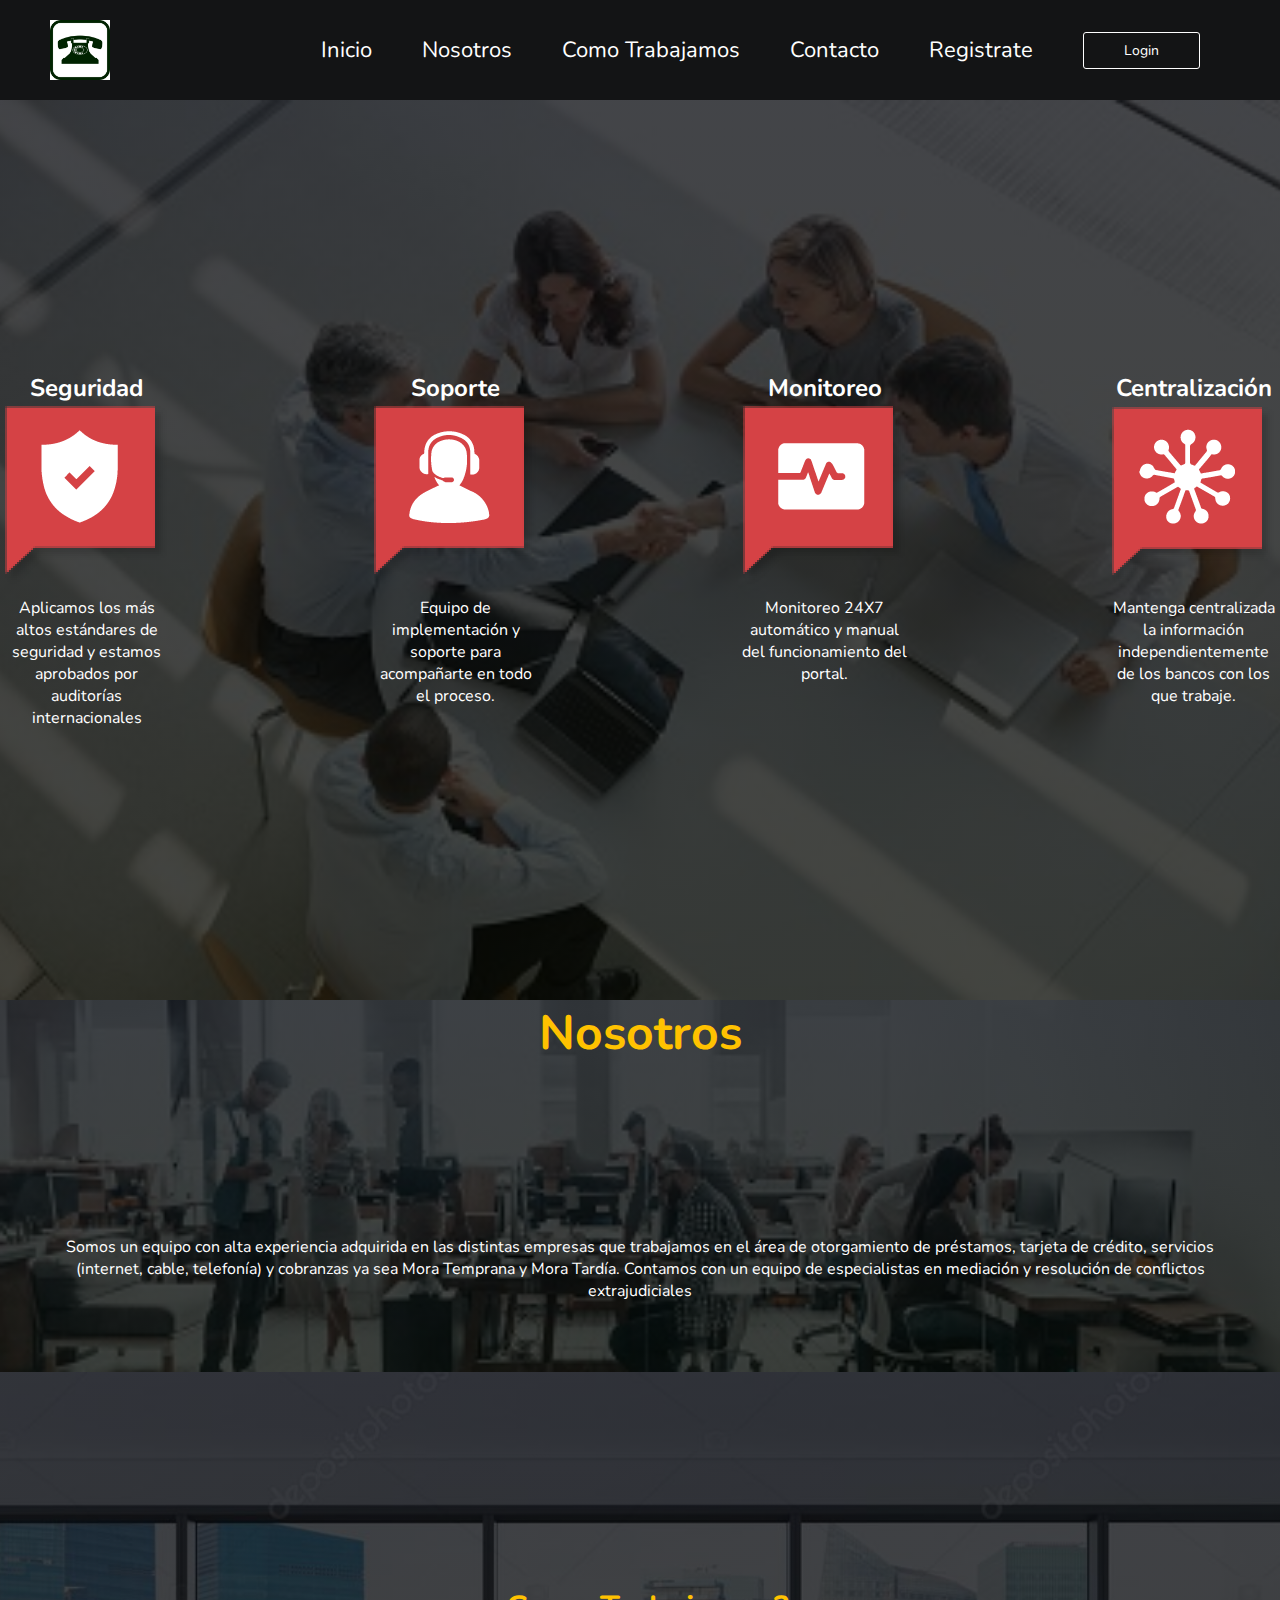
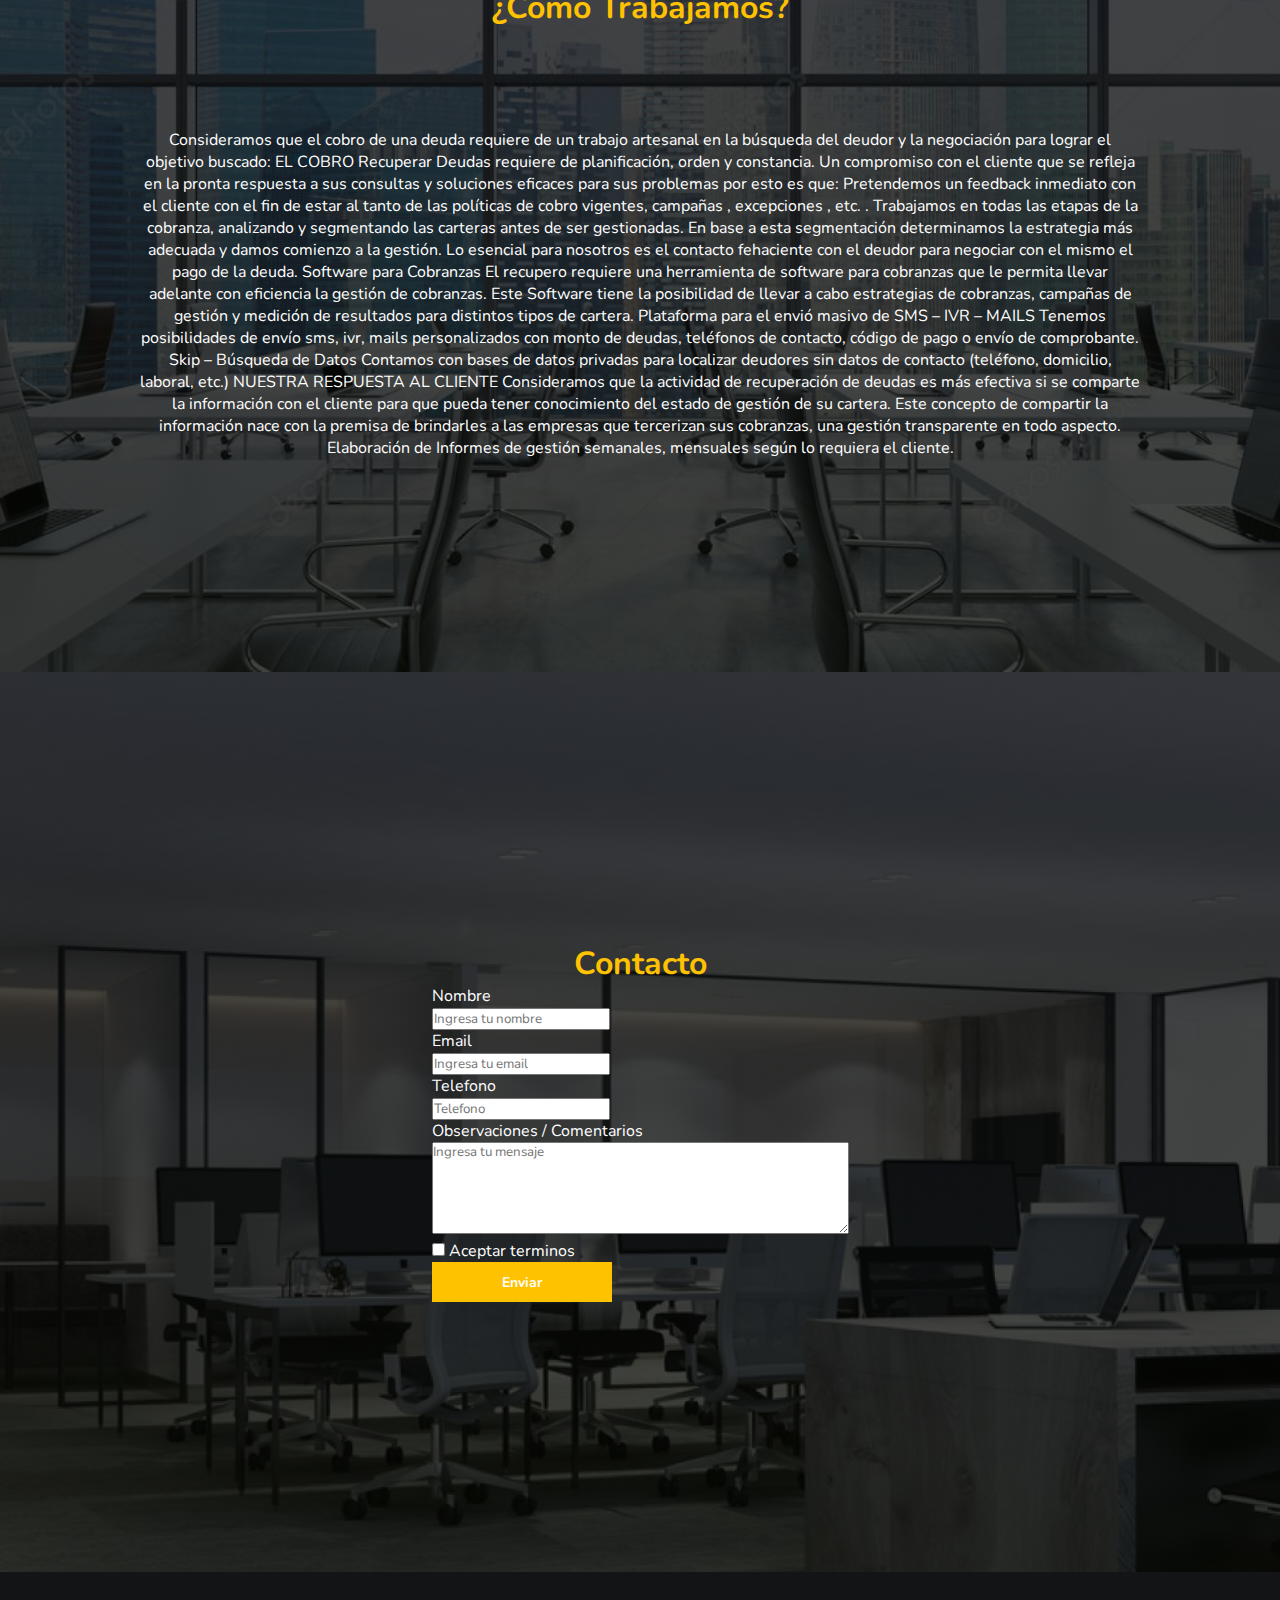
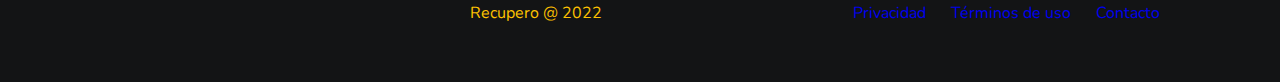
<file: index.html>
<!DOCTYPE html>
<html lang="en">
  <head>
    <meta charset="UTF-8" />
    <meta http-equiv="X-UA-Compatible" content="IE=edge" />
    <meta name="viewport" content="width=device-width, initial-scale=1.0" />
    <title>RECUPERO</title>
    <link
      rel="stylesheet"
      href="https://cdnjs.cloudflare.com/ajax/libs/font-awesome/6.1.1/css/all.min.css"
      integrity="sha512-KfkfwYDsLkIlwQp6LFnl8zNdLGxu9YAA1QvwINks4PhcElQSvqcyVLLD9aMhXd13uQjoXtEKNosOWaZqXgel0g=="
      crossorigin="anonymous"
      referrerpolicy="no-referrer"
    />
    <link rel="stylesheet" href="styles.css" />
  </head>
  <body>

    <!-- header -->
    <div class="section-container">
      <header class="header">
        <div class="logo-container">
          <img src="img/logo2.png" alt="Logo de recupero" />
        </div>
        <nav class="navbar">
          <label for="toggle-menu"><i class="fas fa-bars"></i></label>
          <input type="checkbox" id="toggle-menu" />
          <ul class="navbar-list">
            <li><a href="#inicio">Inicio</a></li>
            <li><a href="#nosotros">Nosotros</a></li>
            <li><a href="#trabajamos">Como Trabajamos</a></li>
            <li><a href="#contacto">Contacto</a></li>
            <li><a href="./registro/registrate.html" target="_blank">Registrate</a></li>
            <li><a href="./login/login.html" target="_blank">Login</a></li>
          </ul>
        </nav>
      </header>
    </div>

    <!-- Inicio -->
    <div class="container-inicio">  
      <section class="section" id="inicio">      
        <div class="imagenes" id="img">
          <div class="img1">
          <h2>Seguridad</h2>
          <img src="./img/seguridad.png" alt="icono de seguridad">
          <p>Aplicamos los más altos estándares de seguridad y estamos aprobados por auditorías internacionales</p>  
        </div>
        <div class="img2">   
          <h2>Soporte</h2>
          <img src="./img/soporte.png" alt="icono de soporte">
          <p>Equipo de implementación y soporte para acompañarte en todo el proceso.</p>
        </div>
        <div class="3">
          <h2>Monitoreo</h2>
          <img src="./img/monitoreo.png" alt="icono de monitoreo">
          <p>Monitoreo 24X7 automático y manual del funcionamiento del portal.</p>
        </div>
        <div class="4">
          <h2>Centralización</h2>
          <img src="./img/centralizacion.png" alt="icono de centralizacion">
          <p>Mantenga centralizada la información independientemente de los bancos con los que trabaje.</p>
        </div>
        </div>
      </section>
    </div>

    <!-- Nosotros -->
    <div class="container-nosotros">
      <div class="section-title"><h2 >Nosotros</h2></div>
      <section class="section" id="nosotros">
        <p>Somos un equipo con alta experiencia adquirida en las distintas empresas que trabajamos en el área de otorgamiento de préstamos, tarjeta de crédito, servicios (internet, cable, telefonía) y cobranzas ya sea Mora Temprana y Mora Tardía.
          Contamos con un equipo de especialistas en mediación y resolución de conflictos extrajudiciales
          </p>
      </section>
    </div>

    <!-- trabajamos -->
    <div class="container-trabajamos">
      <section class="section" id="trabajamos">
        <div class="trabajamos">
          <h2 class="section-title">¿Como Trabajamos?</h2>
          <p>
            Consideramos que el cobro de una deuda requiere de un trabajo artesanal en la búsqueda del deudor y la negociación para lograr el objetivo buscado: EL COBRO
            Recuperar Deudas requiere de planificación, orden y constancia. Un compromiso con el cliente que se refleja en la pronta respuesta a sus consultas y soluciones eficaces para sus problemas por esto es que:
            Pretendemos un feedback inmediato con el cliente con el fin de estar al tanto de las políticas de cobro vigentes,  campañas , excepciones , etc. .
            Trabajamos en todas las etapas de la cobranza, analizando y segmentando las carteras antes de ser gestionadas. En base a esta segmentación determinamos la estrategia más adecuada y damos comienzo a la gestión.
            Lo esencial para nosotros es el contacto fehaciente con el deudor para negociar con el mismo el pago de la deuda.
            
            Software para Cobranzas
            El recupero  requiere una herramienta de software para cobranzas que le permita llevar adelante con eficiencia la gestión de cobranzas. Este Software tiene la posibilidad de llevar a cabo estrategias de cobranzas, campañas de gestión y medición de resultados para distintos tipos de cartera.
            Plataforma para el envió masivo de SMS – IVR – MAILS
            
            Tenemos posibilidades de envío  sms, ivr, mails personalizados con monto de deudas, teléfonos de contacto, código de pago o envío de comprobante.
            Skip – Búsqueda de Datos
            Contamos con bases de datos privadas para localizar deudores sin datos de contacto (teléfono, domicilio, laboral,  etc.)
            
            NUESTRA RESPUESTA AL CLIENTE
            
            Consideramos que la actividad de recuperación de deudas es más efectiva si se comparte la información con el cliente para que pueda tener conocimiento del estado de gestión de su cartera. Este concepto de compartir la información nace con la premisa de brindarles a las empresas que tercerizan sus cobranzas, una gestión transparente en todo aspecto.
            Elaboración de Informes de gestión semanales,  mensuales según lo requiera el cliente.
          </p>
      </section>
    </div>

    <!-- Contacto -->
    <div class="container-contacto">
      <section class="section" id="contacto">
        <div class="contacto">
          <h2 class="section-title">Contacto</h2>
          <form>

            <div>
              <label for="nombre">Nombre</label>
              <p></p>
              <input type="text" id="nombre" placeholder="Ingresa tu nombre" />
            </div>
            
            <div>
              <label for="email">Email</label>
              <p></p>
              <input type="email" placeholder="Ingresa tu email" id="email" />
            </div>
    
            <div>
              <label for="tel">Telefono</label>
              <p></p>
              <input type="tel" id="tel" placeholder="Telefono" />
            </div>

            <div>
              <label for="mensaje">Observaciones / Comentarios</label>
              <p></p>
              <textarea
                name="mensaje"
                id="mensaje"
                cols="50"
                rows="5"
                placeholder="Ingresa tu mensaje"
              ></textarea>
            </div>

            <div>
              <input type="checkbox" id="terminos" />
              <label for="terminos">Aceptar terminos</label>
            </div>
            <div>

              <button type="submit">Enviar</button>
            </div>
            </div>
          </form>
        </section>
      </div>

    <!-- footer -->
    <div class="contaiener-footer">
      <footer class="footer">   
        <div class="footer-redes">
          <div id="redes" class="redes">
            <a href="https://www.instagram.com/corradimaxi/" target="_blanck" alt="instagram"> <i class="fa-brands fa-instagram"></i></a>

            <div id="redes" class="redes">
              <a href="http://www.whatsapp.com" target="_blanck" alt="whatsapp"><i class="fa-brands fa-whatsapp"></i></a>     
            </div>

            <div id="redes" class="redes">
              <a href="https://www.facebook.com/maximiliano.corradi.3" alt="Facebook"
                target="_blanck"/> <i class="fab fa-facebook-f"></i></a>
            </div>
          </div>
          <p class="footer-copyright">Recupero @ 2022</p>          
          <div class="footer-terms">
            <a href="#">Privacidad</a>
            <a href="#">Términos de uso</a>
            <a href="#contacto">Contacto</a>
          </div> 
        </div>
      </footer>    
    </div>
  </body>
</html>

<!-- 
👉 Debe contener un navbar que navegue las diversas secciones de la web.
👉 Debe contener una portada alusiva a la temática de nuestra app.
👉 Una sección de imágenes.
👉 Una sección de contacto.
👉 Un footer.
👉 Una página para loguearse.
👉 Una página para registrarse.
👉 Ser responsive.
👉 Estar deployado en vercel. 
-->
</file>
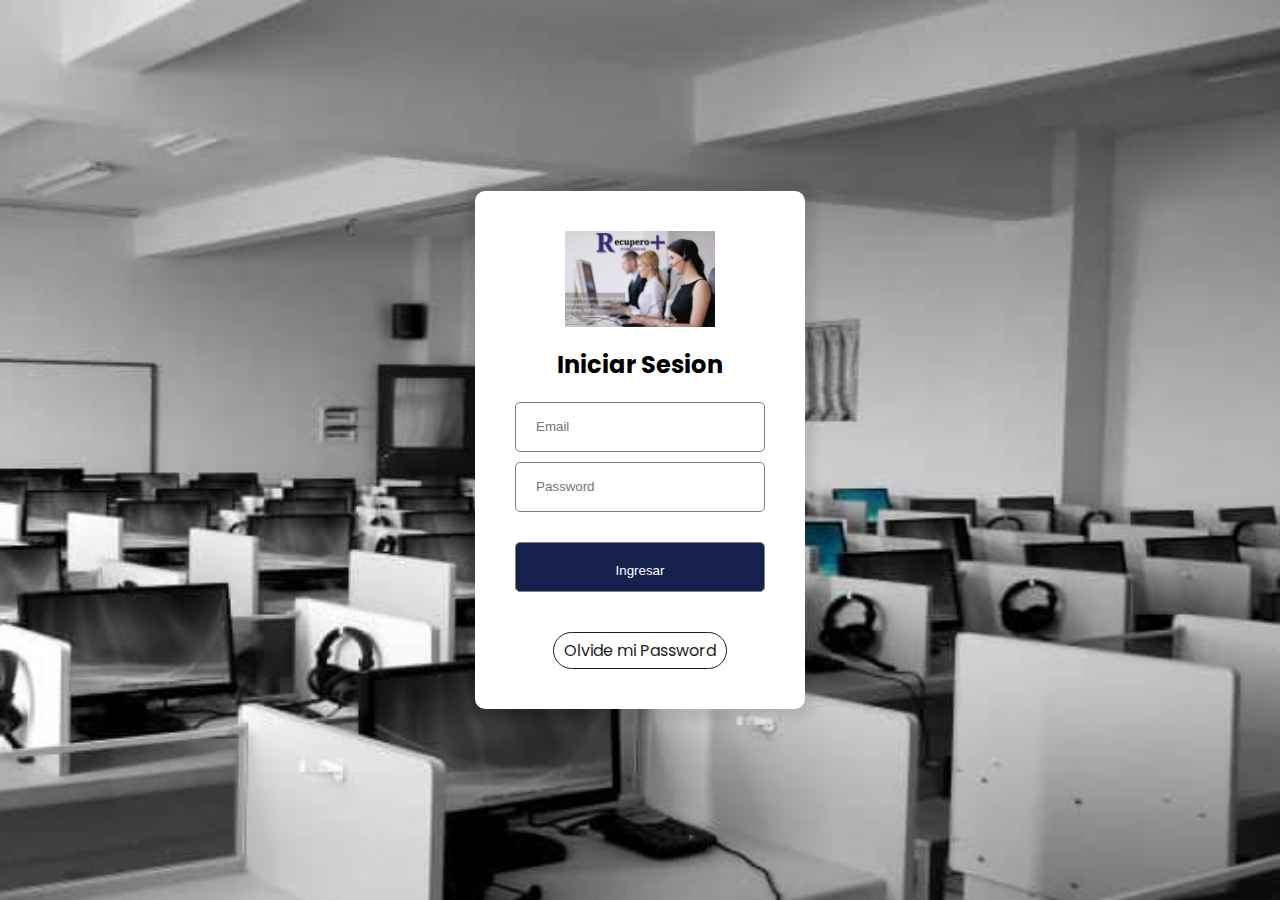
<file: login/login.html>
<!DOCTYPE html>
<html lang="en">
  <head>
    <meta charset="UTF-8" />
    <meta http-equiv="X-UA-Compatible" content="IE=edge" />
    <meta name="viewport" content="width=device-width, initial-scale=1.0" />
    <title>Login</title>
    <link rel="stylesheet" href="./style-login.css" />
  </head>
  <body>
    <div class="container">
      <div class="login">
        <img src="./img/recupero.jpg" alt="" />
        <h2>Iniciar Sesion</h2>
        <form>
          <input type="email" name="email" id="email" placeholder="Email" />
          <input
            type="password"
            placeholder="Password"
            name="password"
            id="password"
          />
          <input type="submit" value="Ingresar" class="btn" />
        </form>
        <a href="#">Olvide mi Password</a>
      </div>
    </div>
  </body>
</html>
</file>
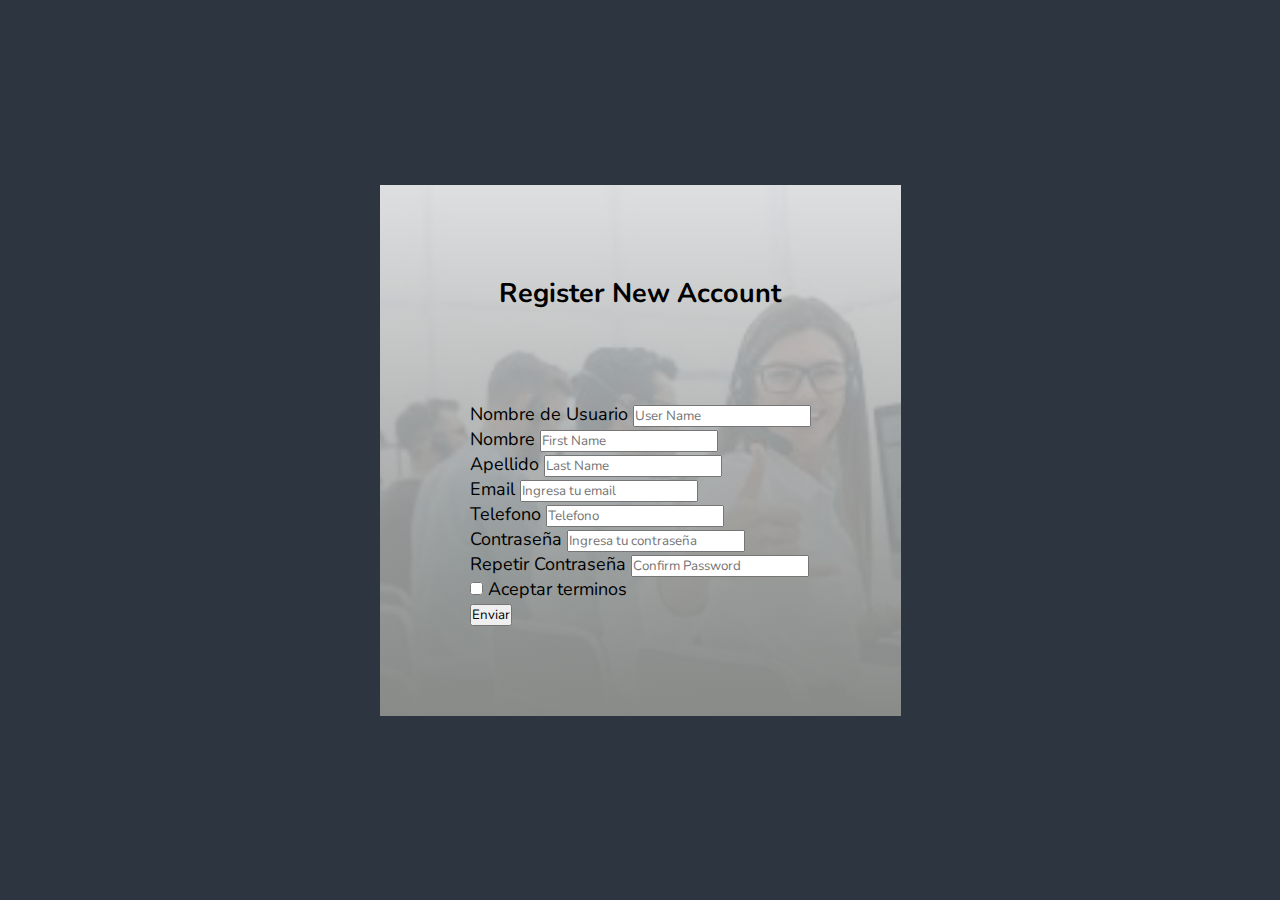
<file: registro/registrate.html>
<!DOCTYPE html>
<html lang="en">
  <head>
    <meta charset="UTF-8" />
    <meta http-equiv="X-UA-Compatible" content="IE=edge" />
    <meta name="viewport" content="width=device-width, initial-scale=1.0" />
    <link rel="stylesheet" href="./style-registro.css" />
    <title>Registro</title>
  </head>
  <body>

    <div class="container">
      <div class="formulario">      
    <h2>Register New Account</h2>

    <form>
      <div>
        <!-- Nombre de Usuario-->
        <label for="nombre">Nombre de Usuario</label>
        <input type="text" id="nombre" placeholder="User Name" />
      </div>

      <div>
        <!-- Nombre-->
        <label for="nombre">Nombre</label>
        <input type="text" id="nombre" placeholder="First Name" />
      </div>

      <div>
        <!-- Apellido-->
        <label for="nombre">Apellido</label>
        <input type="text" id="nombre" placeholder="Last Name" />
      </div>

      <div>
        <!-- Email -->
        <label for="email">Email</label>
        <input type="email" placeholder="Ingresa tu email" id="email" />
      </div>

      <div>
        <!-- Tel -->
        <label for="tel">Telefono</label>
        <input type="number" id="tel" placeholder="Telefono" />
      </div>

      <div>
        <!-- Password -->
        <label for="password">Contraseña</label>
        <input
          type="password"
          placeholder="Ingresa tu contraseña"
          id="password"
        />

      <div>
        <!-- Confirmar Password -->
        <label for="Password"> Repetir Contraseña</label>
        <input type="password" id="password" placeholder="Confirm Password" />
      </div>

      <div>
        <!-- Tipo checkbox -->
        <input type="checkbox" id="terminos" />
        <label for="terminos">Aceptar terminos</label>
      </div>

      <div>
        <button type="submit">Enviar</button>
      </div>
    </form>
  </div>
  </body>
</html>
</file>
<file: styles.css>
@import url("https://fonts.googleapis.com/css2?family=Nunito:wght@200;300;400;500;600;700&display=swap");

* {
  margin: 0;
  padding: 0;
  box-sizing: border-box;
  text-decoration: none;
  list-style: none;
  font-family: "Nunito", sans-serif;
}

html {
  scroll-behavior: smooth;
  scroll-padding-top: 100px; /*Tamaño del header*/
  background-color: var(--black);
}

body {
  width: 100%;
  color: white;
  background-color: var(--black);
}

:root {
  --yellow: #ffc200;
  --blue: #1907bd;
  --black: #131415;
  --grey: #2d3640;
}

.section-container {
  background-color: var(--grey);
}

.section {
  display: flex;
  justify-content: center;
  align-items: center;
  margin: 0 auto;
  padding: 70px 0px;
  width: 95%;
  max-width: 1300px;
}

button {
  background-color: var(--yellow);
  border: 0px solid black;
  outline: none;
  width: 180px;
  height: 40px;
  color: white;
  font-weight: 700;
  font-size: 14px;
  cursor: pointer;
  transition: all 0.4s linear;
}

button:hover {
  background-color: var(--yellow);
  transition: all 0.4s linear;
}

.section-title {
  font-weight: 700;
  font-size: 32px;
  color: #ffc200;
}

.section-p {
  font-size: 12px;
  font-weight: 300;
}

.section-p-small {
  font-size: 10px;
  font-weight: 300;
}


/*Header*/
.header-container {
  position: sticky;
  top: 0%;
  z-index: 9999;
}

.header {
  margin: 0 auto;
  max-width: 10000px;
  height: 100px;
  display: flex;
  justify-content: space-between;
  align-items: center;
  padding: 0px 80px 0px 50px;
  background-color: var(--black)
}

.logo-container {
  height: 100%;
  display: flex;
  align-items: center;
}

.logo-container img {
  height: 60%;
}

.navbar,
.navbar-list {
  display: flex;
  align-items: center;
  justify-content: center;
  gap: 50px;
}

.navbar i {
  font-size: 40px;
  color: white;
  cursor: pointer;
  display: none;
}

#toggle-menu {
  display: none;
}

.navbar a {
  color: white;
  font-size: 22px;
}

.navbar-list li:last-child > a {
  border: 1px solid white;
  font-size: 14px;
  padding: 8px 40px;
  border-radius: 3px;
  transition: all 0.3s linear;
}

.navbar-list li:last-child > a:hover {
  background-color: white;
  color: var(--grey);
  transition: all 0.3s linear;
  font-weight: 700;
}

@media (max-width: 992px) {
  .header {
    padding: 0px 50px 0px 10px;
  }
  .navbar i {
    display: block;
  }
  .navbar-list {
    position: absolute;
    background-color: var(--black);
    flex-direction: column;
    top: 100px;
    right: 0;
    width: 100%;
    height: calc(100vh - 100px);
    display: none;
    z-index: 9999;
  }

  #toggle-menu:checked + .navbar-list {
    display: flex;
  }
}


/* Inicio */

.container-inicio {
  display: flex;
  justify-content: center;
  align-items: center;
  height: 100vh;
  background: linear-gradient(rgba(5,7,12,0.75), rgba(5,7,1,0.75)), url(./img/reunion.jpg) no-repeat center/cover;
}

 .imagenes{
  display: flex;
  text-align: center;
  justify-content: center;
  gap: 200px;
  /*background: url(./img/reunion.jpg) no-repeat center;*/
  /*background-color: var(--blue);*/
 }


@media (max-width: 768px) {
  .imagenes{
    flex-direction: column;
    justify-content: center;
    height: auto;
    padding: 30px 0px;
    text-align: center;
    gap: 15px;
  }

  .container-inicio {
    flex-direction: column;
    justify-content: center;
    height: auto;
    padding: 30px 0px;
    text-align: center;
    gap: 15px;
  }
}


/*Nosotros*/

.container-nosotros {
  display: flex;
  flex-direction: column;
  text-align: center;
  justify-content: center;
  width: min(5000px,100%);
  gap: 100px;
  background: linear-gradient(rgba(5,7,12,0.75), rgba(5,7,1,0.75)), url(./img/reunion2.jpg) no-repeat center/cover;
}

#nosotros {
  display: flex;
  justify-content: center;
  flex-direction: column;
  gap: 100px;
 }

.section-title {
  text-align: center;
  width: 100%;
 
}

@media (max-width: 768px) {
  .container-nosotros{
    flex-direction: column;
    justify-content: center;
    height: auto;
    padding: 30px 0px;
    text-align: center;
    gap: 15px;
  }

  .nosotros{
    flex-direction: column;
    justify-content: center;
    height: auto;
    padding: 30px 0px;
    text-align: center;
    gap: 15px;
  }
}


/* Trabajamos*/

.container-trabajamos {
  display: flex;
  justify-content: center;
  align-items: center;
  height: 100vh;
  background: linear-gradient(rgba(5,7,12,0.75), rgba(5,7,1,0.75)), url(./img/reunion3.jpg) no-repeat center/cover;
}

.trabajamos{
  display: flex;
  flex-direction: column;
  text-align: center;
  justify-content: center;
  width: min(1000px,100%);
  gap: 100px;
}

.section-title {
  text-align: center;
  width: 100%;
}

@media (max-width: 576px) {
  .container-trabajamos{
    flex-direction: column;
    justify-content: center;
    height: auto;
    padding: 30px 0px;
    text-align: center;
    gap: 15px;
  }

  .trabajamos{
    flex-direction: column;
    justify-content: center;
    height: auto;
    padding: 30px 0px;
    text-align: center;
    gap: 15px;
  }
}


/* Contacto */

#contacto {
  flex-direction: column;
  width: min(800px, 100%);
  gap: 40px;
  /*background-color: var(--yellow);*/
}

.container-contacto {
  display: flex;
  justify-content: center;
  align-items: center;
  height: 100vh;
  background: linear-gradient(rgba(5,7,12,0.75), rgba(5,7,1,0.75)), url(./img/reunion4.jpg) no-repeat center/cover;
}

@media (max-width: 768px) {
  .contacto{
    justify-content: center;
    align-items: center;
  }
  .container-contacto {
    display: flex;
    flex-direction: column;
    justify-content: center;
    align-items: center;
    text-align: center;
  }
}


/* footer */

.footer-redes {
  display: flex;
  justify-content: space-around;
  max-width: 1300px;
  margin: 0 auto;
  flex-wrap: wrap;
  gap: 70px;
  padding: 30px;
  color: #ffc200;
  background-color: var(--black);
}

.redes{
  display: flex;
  flex-direction:row;
  justify-content: space-around;
  align-items:flex-start;
  font-size: 50px;
  min-height: 50px;
  max-width: 500px;
  gap: 50px;
}

.footer-social i:last-child {
  margin-left: 10px;
}

.footer-terms {
  display: flex;
  gap: 25px;
}

@media (max-width: 768px) {
  .footer {
    align-items: center;
    justify-content: center;
    gap: 20px;
  }

  .footer-redes {
    align-items: center;
    justify-content: center;
    gap: 20px;
  }

  .footer-terms {
    align-items: center;
    justify-content: center;
    text-align: center;
    gap: 20px;
  }
}
</file>
<file: login/style-login.css>
@import url("https://fonts.googleapis.com/css2?family=Poppins:wght@300;400;600;700;900&display=swap");

* {
  margin: 0;
  padding: 0;
  box-sizing: border-box;
}

body {
  font-family: "Poppins", sans-serif;
}

.container {
  display: flex;
  justify-content: center;
  align-items: center;
  height: 100vh;
  /*background-color: black;*/
  background: url(./img/call.jpg) no-repeat center/cover;
}

.login {
  display: flex;
  flex-direction: column;
  justify-content: center;
  align-items: center;
  background: white;
  padding: 40px;
  border-radius: 10px;
  gap: 20px;
  box-shadow: 0 0 10px 10px rgba(0, 0, 0, 0.1);
}

.login img {
  width: 150px;
}

form {
  display: flex;
  flex-direction: column;
  gap: 10px;
}

input {
  height: 50px;
  border-radius: 5px;
  border: 1px solid gray;
  padding: 20px;
  width: 250px;
}

input:focus {
  outline: none;
}

input[type="submit"] {
  background: #17214d;
  color: white;
} 

.btn {
  background: #17214d;
  color: white;
  margin: 20px 0;
  cursor: pointer;
}

.login a {
  text-decoration: none;
  color: #1e1e1e;
  border: 1px solid #1e1e1e;
  padding: 5px 10px;
  border-radius: 50px;
}

.login a:hover {
  background: #1e1e1e;
  color: white;
  transform: scale(1.2);
  transition: all 0.3s;
  -webkit-transition: all 0.3s;
  -moz-transition: all 0.3s;
  -ms-transition: all 0.3s;
  -o-transition: all 0.3s;
}
</file>
<file: registro/style-registro.css>
@import url("https://fonts.googleapis.com/css2?family=Nunito:wght@200;300;400;500;600;700&display=swap");

* {
  margin: 0;
  padding: 0;
  box-sizing: border-box;
  text-decoration: none;
  list-style: none;
  font-family: "Nunito", sans-serif;

}


body {
  font-family: "Poppins", sans-serif;
  
}

.container {
  display: flex;
  justify-content: center;
  align-items: center;
  height: 100vh;
  background: #2d3640;
  font-size: large;
}

.formulario {
  display: flex;
  flex-direction: column;
  justify-content: center;
  align-items: center;
  padding: 90px;
  gap: 90px;
  background: linear-gradient(rgba(211, 212, 214, 0.75), rgb(136, 139, 136)), url(./img/registro3.jpg) no-repeat center/cover;
}

@media screen and (max-width: 768px) {
  .formulario {
    max-width: 700px;
    width: 100%;
    border-radius: 20px;
    min-height: 500px;
    max-height: 600px;
    height: 60%;
    -webkit-border-radius: 20px;
    -moz-border-radius: 20px;
    -ms-border-radius: 20px;
    -o-border-radius: 20px;
    box-shadow: 0 0 26px rgb(0, 0, 0, 0.6);
    flex-direction: column;
  }

  form {
    width: 100%;
    height: 100%;
    justify-content: center;
    padding: 20px;
  }
}
</file>
